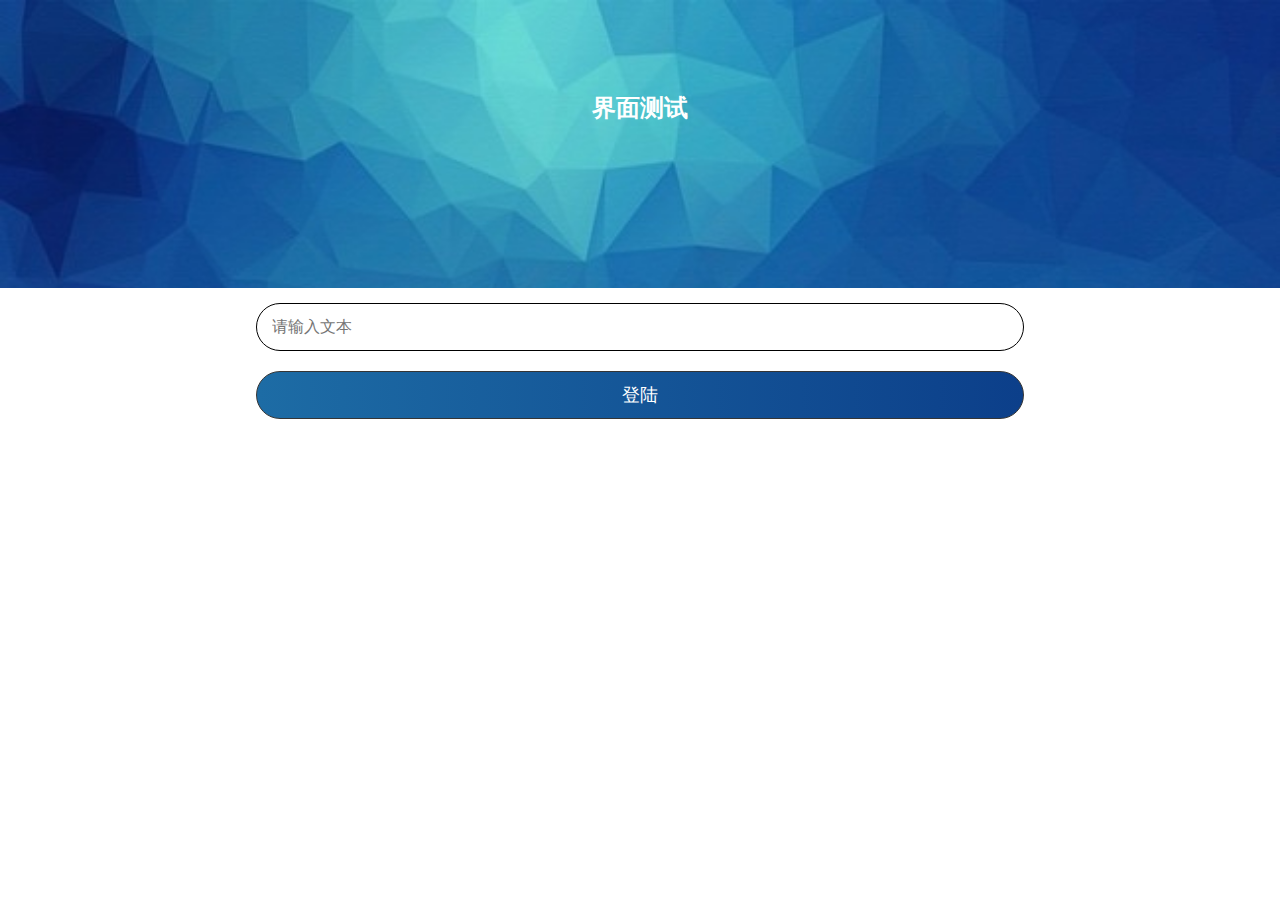
<file: index.html>
<!DOCTYPE html>
<html lang="en">
<head>
    <meta charset="UTF-8">
    <meta name="viewport"
          content="width=device-width, user-scalable=no, initial-scale=1.0, maximum-scale=1.0, minimum-scale=1.0">
    <meta http-equiv="X-UA-Compatible" content="ie=edge">
    <meta charset="UTF-8">
    <title>登陆</title>
    <link rel="stylesheet" href="../libs/weui.css">
    <link rel="stylesheet" href="../css/base.css">
</head>
<body ontouchstart>
    <div>
        <div class="poster">
            界面测试
        </div>
        <div class="button-sp-area">
            <div class="login-input">
                <div class="weui-cell">
                    <div class="weui-cell__bd">
                        <input class="weui-input" type="text" placeholder="请输入文本">
                    </div>
                </div>
            </div>
            <a href="javascript:;" class="weui-btn btn-login weui-btn_plain-default">登陆</a>
        </div>
    </div>
</body>
</html>
</file>
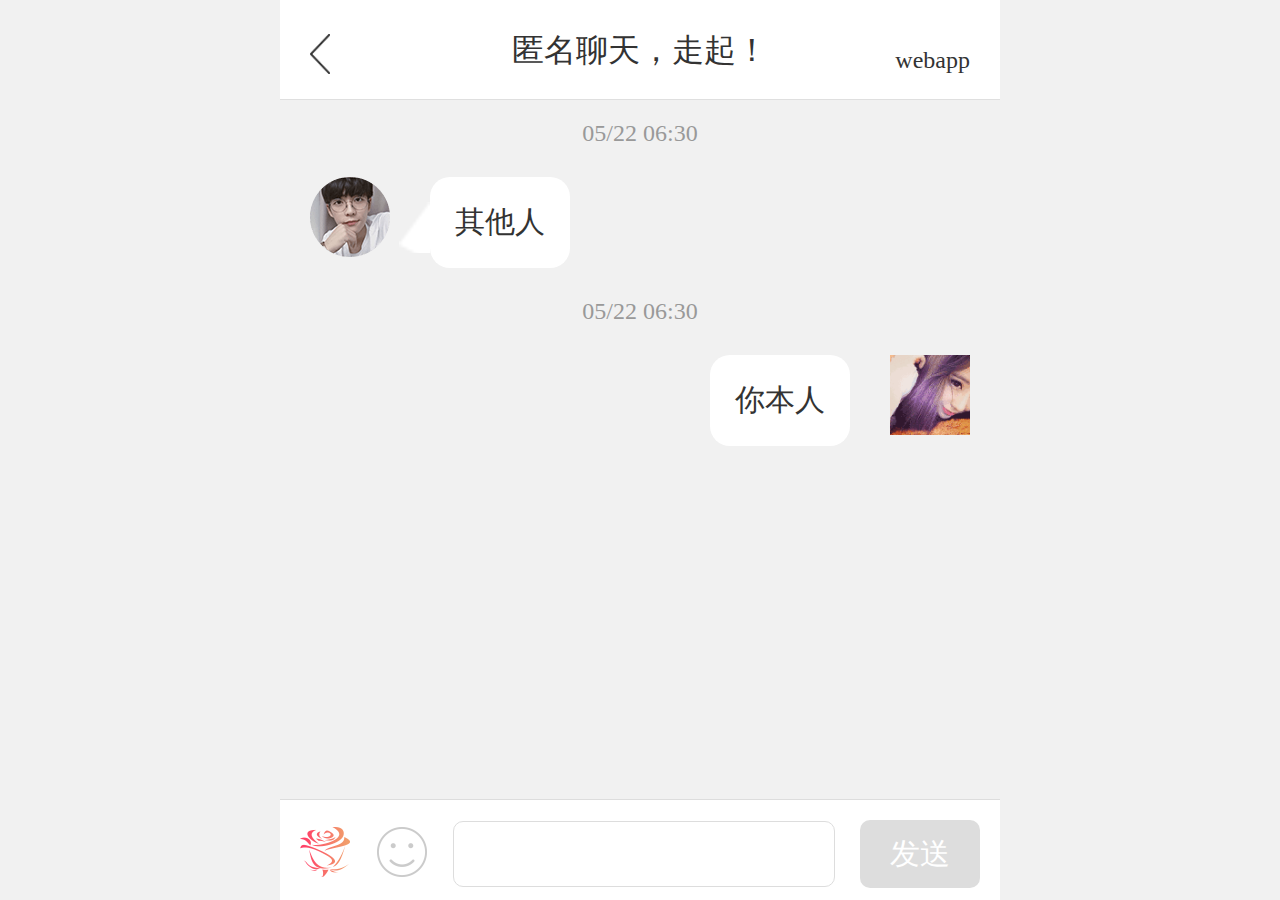
<file: contact.html>
<!doctype html>
<html lang="en">

	<head>
		<meta charset="UTF-8" />
		<meta http-equiv="X-UA-Compatible" content="IE=edge,chrome=1" />
		<meta name="viewport" content="width=device-width,initial-scale=1,minimum-scale=1,maximum-scale=1,user-scalable=no" />
		<title>联系对方</title>
		<link rel="stylesheet" type="text/css" href="./chat.css" />
		<script src="https://cdn.wilddog.com/sdk/js/2.5.8/wilddog.js"></script>
		<script src="js/jquery.js"></script>
		<script src="./js/flexible.js"></script>
	</head>

	<body>
		<header class="header">
			<a class="back" href="hello.html"></a>
			<h5 class="tit">匿名聊天，走起！</h5>
			<div class="right">webapp</div>
		</header>
		<div class="message">

			<div class="send">
				<div class="time">05/22 06:30</div>
				<div class="msg">
					<img src="./images/touxiang.png" alt="" />
					<p><i class="msg_input"></i>其他人</p>
				</div>
			</div>
			<div class="show">
				<div class="time">05/22 06:30</div>
				<div class="msg">
					<img src="./images/touxiangm.png" alt="" />
					<p><i clas="msg_input"></i>你本人</p>
				</div>
			</div>
		</div>
		<div class="footer">
			<img src="./images/hua.png" alt="" />
			<img src="./images/xiaolian.png" alt="" />
			<input type="text"  />
			<p>发送</p>
		</div>
	<script src="./js/chat.js" type="text/javascript" charset="utf-8"></script>
	</body>

</html>
</file>
<file: css/base.css>
.placeholder {
    margin: 5px 10px;
    padding: 0 10px;
    height: 15em;
    color: #fff;
    z-index: 10;
}
.ydjs {
    background: linear-gradient(#ffd183 , #ffaa42);
}
.xwyc {
    background: linear-gradient(#ffb9b9 , #ff8888);
}
.jnxx {
    background: linear-gradient(#aebaff , #ac67ff);
}
.ywjl {
    background: linear-gradient(#bee0ff , #32aafa);
}
.xxts {
    background: linear-gradient(#2af7bd , #29cfd6);
}

.title {
    font-size: 1.4em;
}
.content {
    font-size: 12px;
}
.flexy-grid {
    padding: 0;
}
.flexy-grid:nth-of-type(odd) {
    background-color: inherit;
}
.chartsbox {
    background-color: #f3f3f3;
    margin-top: -5px;
    overflow: hidden;
    transition: all .3s;
}
.chartsbox > div{
    height: 15em;
}
.chart_hide .chartsbox {
    height: 0;
}
.chart_hide {
    overflow: hidden;
}
.bar.base .bar-face, .bar.orange[aria-valuenow='0'] .face-position.right {
    background-color: rgba(255, 255, 255, 0.3);
}
.bar.base .face-position.floor.volume-lights {
    box-shadow: 0 -0.2em 1em rgba(0, 0, 0, 0.15), 0 0.2em 0.1em -5px rgba(0, 0, 0, 0.3), 0 -0.75em 1.75em rgba(254, 254, 254, 0.6);
}
/* line 29, ../scss/component.scss */
.bar.xwycjd .face-position.left, .bar.cyan[aria-valuenow='100'] .face-position.right {
    background-color: rgba(244, 89, 89, 0.2);
}
/* line 45, ../scss/component.scss */
.bar.xwycjd .percentage:before {
    background-color: rgba(244, 89, 89, 0.5);
}
/* line 49, ../scss/component.scss */
.bar.xwycjd .volume-lights.shine:before {
    box-shadow: 0 1.6em 3em rgba(244, 89, 89, 0.25);
}
/* line 64, ../scss/component.scss */
.bar.xwycjd:not(.has-colors) .volume-lights.shine:before {
    box-shadow: 0 1.6em 3em rgba(244, 89, 89, 0);
}

/* line 29, ../scss/component.scss */
.bar.jnxxjd .face-position.left, .bar.cyan[aria-valuenow='100'] .face-position.right {
    background-color: rgba(174, 156, 255, 0.2);
}
/* line 45, ../scss/component.scss */
.bar.jnxxjd .percentage:before {
    background-color: rgba(174, 156, 255, 0.5);
}
/* line 49, ../scss/component.scss */
.bar.jnxxjd .volume-lights.shine:before {
    box-shadow: 0 1.6em 3em rgba(174, 156, 255, 0.25);
}
/* line 64, ../scss/component.scss */
.bar.jnxxjd:not(.has-colors) .volume-lights.shine:before {
    box-shadow: 0 1.6em 3em rgba(174, 156, 255, 0);
}

/* line 29, ../scss/component.scss */
.bar.ywjljd .face-position.left, .bar.cyan[aria-valuenow='100'] .face-position.right {
    background-color: rgba(104, 190, 251, 0.2);
}
/* line 45, ../scss/component.scss */
.bar.ywjljd .percentage:before {
    background-color: rgba(104, 190, 251, 0.5);
}
/* line 49, ../scss/component.scss */
.bar.ywjljd .volume-lights.shine:before {
    box-shadow: 0 1.6em 3em rgba(104, 190, 251, 0.25);
}
/* line 64, ../scss/component.scss */
.bar.ywjljd:not(.has-colors) .volume-lights.shine:before {
    box-shadow: 0 1.6em 3em rgba(104, 190, 251, 0);
}


/* line 29, ../scss/component.scss */
.bar.xxtsjd .face-position.left, .bar.cyan[aria-valuenow='100'] .face-position.right {
    background-color: rgba(47, 226, 204, 0.2);
}
/* line 45, ../scss/component.scss */
.bar.xxtsjd .percentage:before {
    background-color: rgba(47, 226, 204, 0.5);
}
/* line 49, ../scss/component.scss */
.bar.xxtsjd .volume-lights.shine:before {
    box-shadow: 0 1.6em 3em rgba(47, 226, 204, 0.25);
}
/* line 64, ../scss/component.scss */
.bar.xxtsjd:not(.has-colors) .volume-lights.shine:before {
    box-shadow: 0 1.6em 3em rgba(47, 226, 204, 0);
}


.button-sp-area {
    margin: 0 auto;
    padding: 15px 0;
    width: 60%;
}
.poster {
    height: 12em;
    line-height: 9em;
    color: #fff;
    font-size: 24px;
    font-weight: bold;
    text-align: center;
    background-image: url("../images/bg2.jpg");
    background-repeat: no-repeat;
    background-size: 100%;
}

.btn-login {
    color: #fff;
    border-radius: 24px;
    background: linear-gradient(to right,#1d6ca5 , #0c3f8a);
}
.login-input {
    border: 1px solid #000;
    border-radius: 24px;
    margin-bottom: 20px;
}
</file>
<file: chat.css>
h5{
	margin: 0;
}
img{
	max-width: 100%;
    vertical-align: middle
}
input{
	outline: none;	
}
body{
    max-width: 720px;
    margin: 0 auto;
    background: #f1f1f1;
    color:#333;
    font-size: 0.26rem;
}
.header{
    border-bottom: 1px solid #dfdfdf;
    padding:0 0.2rem;
    height: 1rem;
    line-height: 1rem;
    background: #fff;
    position: fixed;
    width: 100%;
    max-width: 720px;
    box-sizing: border-box;
    z-index: 100;
}
.back{
    position: absolute;  
	top: 0;
	left: 0.3rem;
	background:url(./images/left.png) no-repeat;
    width: 0.2rem;
    height:0.4rem;
    margin-top: 0.34rem;
    background-size: 0.2rem 0.4rem;
}
.header .tit{
    font-size: 0.32rem;
    vertical-align: middle;
    text-align: center;
    height: 1rem;
    line-height: 1rem;
    font-weight: normal;
}
.header .right{
	position: absolute;
	right: 0.3rem;
	top: 0;
	float: none;
	font-size: 0.24rem;
	line-height: 1.2rem;
}
.message{
    background-color: #f1f1f1;
	padding: 1.2rem 0.3rem 1rem 0.3rem;	
}
.time{
    font-size:0.24rem;
    color:#999;
    margin-bottom: 0.3rem;
    text-align: center;
}

.footer{
	position: fixed;
	bottom: 0;
    height:1rem;
    background-color:#fff;
    line-height:1rem;
    width: 100%;
    max-width: 720px;
    border-top: 1px solid #ddd;
}
.footer img{
    margin-left:0.2rem;
    width: 0.5rem;
}
 .footer input{
    margin-left:0.2rem;
    width:3.5rem;
    height:0.64rem;
    border-radius: 0.1rem;
    border:0.01rem solid #ddd;
    padding : 0 0.15rem;


}
.footer p{
   width:1.2rem;
    height:0.68rem;
    font-size:0.3rem;
    color:#fff;
    line-height:0.68rem;
    text-align:center;
    background-color:#ddd;
    border-radius: 0.1rem;
    float:right;
    margin-top:0.2rem;
    margin-right:0.2rem;
}
.send:after,.show:after,.msg:after{
	content: "";
	clear: both;
	display: table;	
}

.msg>img{
	width: 0.8rem;
	float: left;
}
.msg>p{
	float: left;
	margin:0  0.4rem;
	padding: 0.25rem;
	background: #fff;
	font-size: 0.3rem;
	position: relative;
	border-radius: 0.2rem;
	max-width:5rem ;
	box-sizing: border-box;
}

.msg_input{
	position: absolute;
	background: url(./images/msg-input.png) no-repeat;
	background-size: 0.31rem auto;
	width: 0.31rem;
	height: 0.51rem;
	left: -0.31rem;
	top: 0.25rem;
}
.show .msg img,.show .msg p,.show .msg{
	float: right;
}


.show .msg_input{
	left: auto;
	right: -0.11rem;
	transform:rotate(180deg);
	-ms-transform:rotate(180deg); 	/* IE 9 */
	-moz-transform:rotate(180deg); 	/* Firefox */
	-webkit-transform:rotate(180deg); /* Safari 和 Chrome */
	-o-transform:rotate(180deg); 	/* Opera */
}
.send,.show{
	padding-bottom: 0.3rem;
}
.alert_novip,.flower_num,.give_flower{
	display: none;
	padding: 0.3rem 0.5rem;
	font-size: 0.28rem;
}
.alert_novip p,.flower_num  p{
	margin-bottom: 0.45rem;

.layui-layer-wrap button{
	font-size: 0.28rem;
	padding: 0.2rem 0.3rem;
	margin-top: 0.1rem;
	background: #f8f8f8;
	border-radius: 10px;
}
}
.flower_num button{
	padding: 0.2rem 0.5rem;
	border-radius: 10px;
}
.layui-layer-wrap button:first-child{
	float: left;
}
.layui-layer-wrap button:last-child{
	float: right;
	background: #FF7171;
	color: #fff;
}
.alert_novip button{
	padding: 0.2rem 0.3rem;
    border-radius: 10px
}
.flower{
	width: 0.8rem;
	margin: 0 auto;
}
.give_flower{
	text-align: center;
}
.give_flower p{
	text-align: center;
	line-height: 1.5;
}
.give_flower input{
	width: 1rem;
	margin-right: 0.1rem;
	margin-top: 0.2rem;
}
.give_flower button{
	display: block;
	width: 3rem;
	font-size: 0.28rem;
	margin: 0 auto;
	margin-top: 0.6rem;
	float: none!important;
	line-height: 0.65rem;
	border-radius: 10px;
}
</file>
